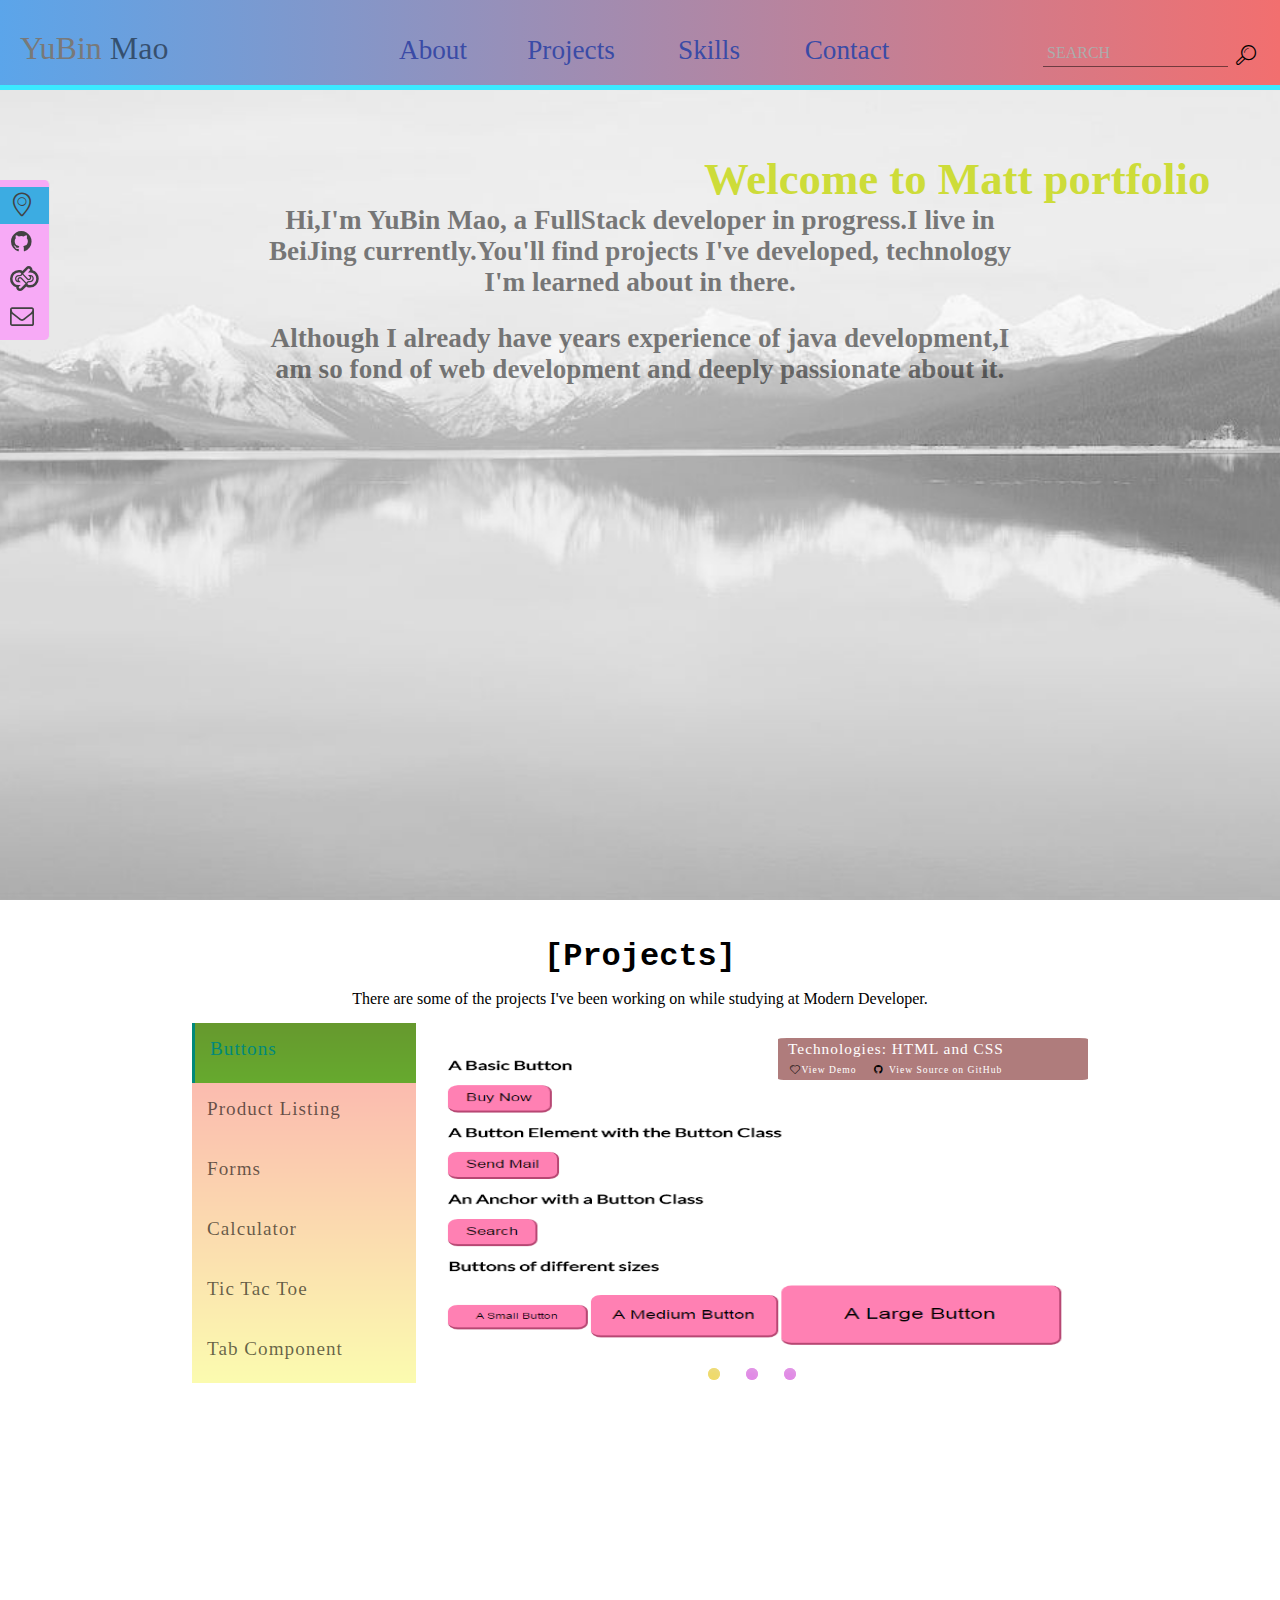
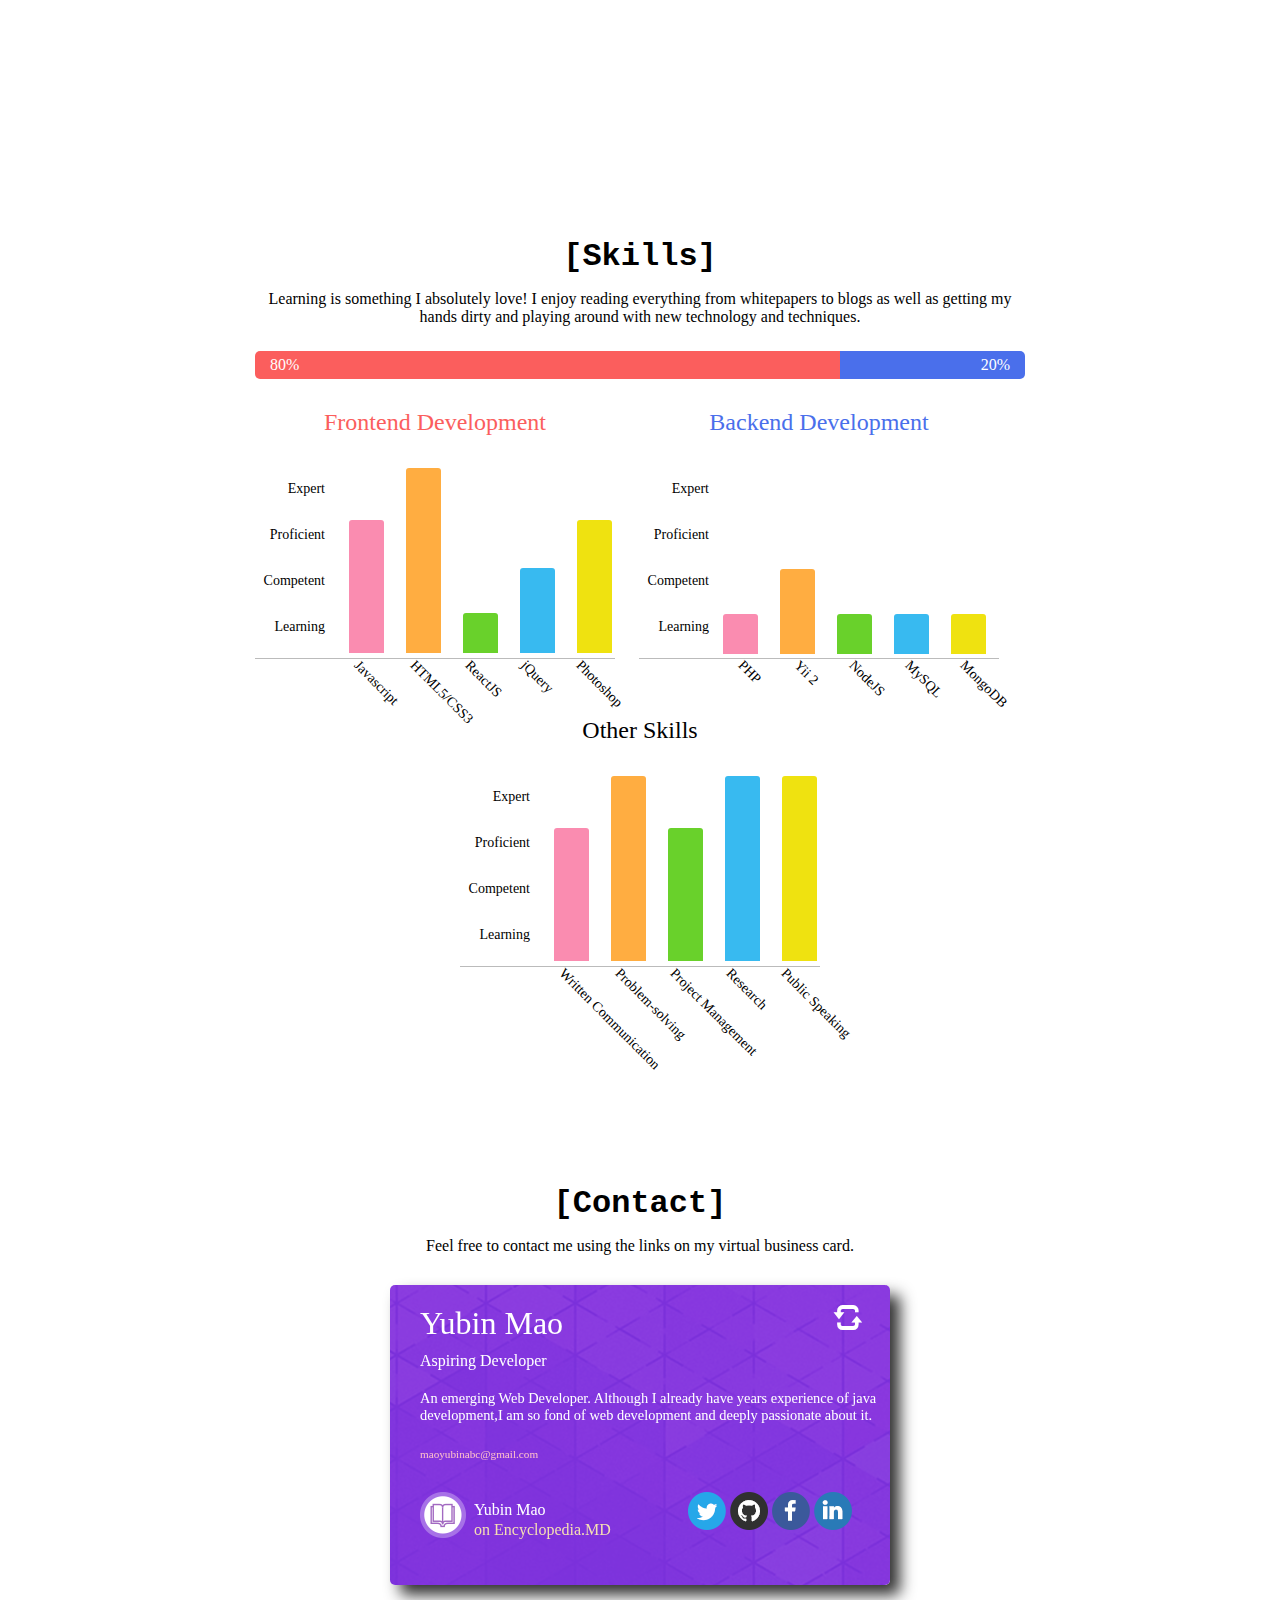
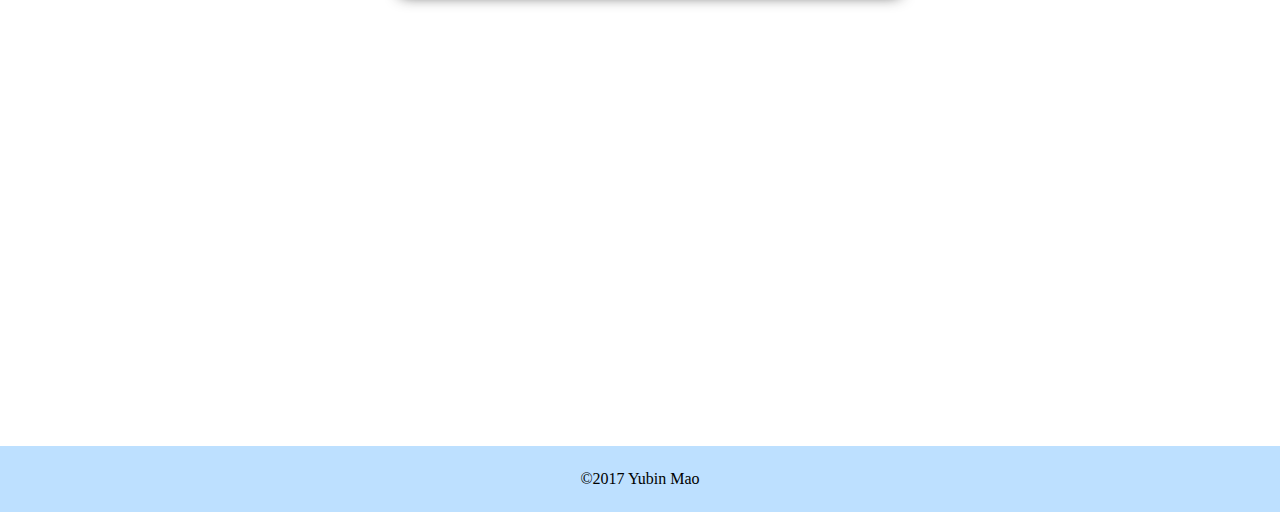
<file: index.html>
<!DOCTYPE html>
<html lang="en">
<head>
    <meta charset="UTF-8">
    <title>Portfolio Yubin Mao</title>
    <meta name="viewport" content="width=device-width, initial-scale=1">
    <link rel="stylesheet" href="css/fontello.css">
    <link rel="stylesheet" href="stylesheets/main.css">
    <script src="https://code.jquery.com/jquery-3.1.1.min.js""></script>
    <script type="text/javascript" src="js/script.js"></script>
	<script type="text/javascript" src="js/portfolio.js"></script>
    <link rel="shortcut icon" href="icons/summer.ico">
</head>
<body  style='overflow:-Scroll;overflow-x:hidden'>
<nav class="main-menu">
<span class="name">YuBin <strong>Mao</strong></span>
<ul class="menu-items">
	<li class="menu-item"><a href="#port--about-sec">About</a></li>
	<li class="menu-item"><a href="#port--project-sec">Projects</a></li>
	<li class="menu-item"><a href="#port--skills-sec">Skills</a></li>
	<li class="menu-item"><a href="#port--contact-sec">Contact</a></li>
</ul>
<div class="search">
	<input type="text" id="SearchField" required>
	<label class="search-field" for="SearchField">SEARCH</label>
	<label class="search-icon-label" for="SearchIcon"><i class="icon-search" aria-hidden="true"></i></label>
	<input id="SearchIcon" type="checkbox"/>

	<div class="search-modal">
		<div class="search-modal-content">
			<p class="search-modal-text">Search Temporarily Disabled</p>
			<label for="SearchIcon"><i class="icon-cancel-circle" aria-hidden="true"></i></label>
			<p class="c-modal__paragraph
                          search-modal-content--width
                          search-modal-content--less_than_320">
                  device width &lt; 320px
                </p>
                <p class="c-modal__paragraph
                          search-modal-content--width
                          search-modal-content--320_600">
                  320px &lt; device width &lt; 600px
                </p>
                <p class="c-modal__paragraph
                          search-modal-content--width
                          search-modal-content--600_768">
                  600px &lt; device width &lt; 768px
                </p>
                <p class="c-modal__paragraph
                          search-modal-content--width
                          search-modal-content--768_1024">
                  768px &lt; device width &lt; 1024px
                </p>
                <p class="c-modal__paragraph
                          search-modal-content--width
                          search-modal-content--greater_than_1024">
                  device width &gt; 1024px
                </p>
		</div>
	</div>
</div>
</nav>
<a href="#" class="back-to-top">Back to Top</a>
<section id='port--about-sec' class="main-section">
	<div class="about-title">Welcome to Matt portfolio</div>

	<div class='section-text'>
		<p>Hi,I'm YuBin Mao, a FullStack developer in progress.I live in BeiJing currently.You'll find projects I've developed, technology I'm learned about in there. </p>
		<p>Although I already have years experience of java development,I am so fond of web development and deeply passionate about it. </p>
	</div>
</section>

<section id='port--project-sec' class="main-section">
	<div class='section-title section-title-position-p'>
	 	<p>[Projects]</p>
	</div>
	<div class='section-des'>
	 	<p>There are some of the projects I've been working on while studying at Modern Developer.</p>
	</div>

	<div class="section-content section-content-projects">

		<input type="radio" name="tabs" value="pj1" id="pj-1" checked>
		<input type="radio" name="tabs" value="pj2" id="pj-2" >
		<input type="radio" name="tabs" value="pj3" id="pj-3">
		<input type="radio" name="tabs" value="pj4" id="pj-4">
		<input type="radio" name="tabs" value="pj5" id="pj-5">
		<input type="radio" name="tabs" value="pj6" id="pj-6">

		<div class="projects-nav">
			<label for="pj-1">Buttons</label>
			<label for="pj-2">Product Listing</label>
			<label for="pj-3">Forms</label>
			<label for="pj-4">Calculator</label>
			<label for="pj-5">Tic Tac Toe</label>
			<label for="pj-6">Tab Component</label>
		</div>

		<div class="projects-tabs">
			<div class="projects-tabs-out1">	
				<input type="radio" name="abc1" id="slide1-pj1" checked>
				<input type="radio" name="abc1" id="slide2-pj1">
				<input type="radio" name="abc1" id="slide3-pj1">
			    <div class="carousel-slides-1">
					<img class="carousel-slide-1" src="icons/btn.png" >
					<img class="carousel-slide-2" src="icons/btn_dyn.gif" >
					<div class="carousel-slide-3 carousel-slide-live">Live demo goes here</div>
			    </div>
			    <div class="carousel-nav-dots" id="dots-pj1">
					<label for="slide1-pj1" id="slide1-label-pj1"></label>
					<label for="slide2-pj1" id="slide2-label-pj1"></label>
					<label for="slide3-pj1" id="slide3-label-pj1"></label>
			    </div>

			    <div class="projects-tabs-content-intro">
					<div>Technologies: HTML and CSS</div>
					<a href="https://maoyubin.github.io/components/buttons/index.html" target="_blank">
						<i class="icon-heart" aria-hidden="true"></i>View Demo</a>
					<a href="https://github.com/maoyubin/maoyubin.github.io/tree/master/components/buttons" target="_blank">
						<i class="icon-github-circled" aria-hidden="true"></i>
					 	View Source on GitHub
					</a>
				</div>
			</div>

			<div class="projects-tabs-out2">
				<input type="radio" name="abc2" id="slide1-pj2" checked>
				<input type="radio" name="abc2" id="slide2-pj2">
				<input type="radio" name="abc2" id="slide3-pj2">
			    <div class="carousel-slides-2">
					<img src="icons/pro.png" class="carousel-slide-1">
					<img src="icons/pro_dyn.gif" class="carousel-slide-2">
					<div class="carousel-slide-3 carousel-slide-live">Live demo goes here</div>
			    </div>
			    <div class="carousel-nav-dots" id="dots-pj2">
					<label for="slide1-pj2" id="slide1-label-pj2"></label>
					<label for="slide2-pj2" id="slide2-label-pj2"></label>
					<label for="slide3-pj2" id="slide3-label-pj2"></label>
			    </div>

			    <div class="projects-tabs-content-intro">
					<div>Technologies: Product Listing</div>
					<a href="https://maoyubin.github.io/components/buttons/index.html" target="_blank">
						<i class="icon-heart" aria-hidden="true"></i>View Demo</a>
					<a href="https://github.com/maoyubin/maoyubin.github.io/tree/master/components/buttons" target="_blank">
						<i class="icon-github-circled" aria-hidden="true"></i>
					 	View Source on GitHub
					</a>
				</div>
			</div>

			<div class="projects-tabs-out3">
				<input type="radio" name="abc3" id="slide1-pj3" checked>
				<input type="radio" name="abc3" id="slide2-pj3">
				<input type="radio" name="abc3" id="slide3-pj3">
			    <div class="carousel-slides-3">
					<img src="icons/form.png" class="carousel-slide-1">
					<img src="icons/form_dyn.gif" class="carousel-slide-2">
					<div class="carousel-slide-3 carousel-slide-live">Live demo goes here</div>
			    </div>
			    <div class="carousel-nav-dots" id="dots-pj3">
					<label for="slide1-pj3" id="slide1-label-pj3"></label>
					<label for="slide2-pj3" id="slide2-label-pj3"></label>
					<label for="slide3-pj3" id="slide3-label-pj3"></label>
			    </div>
			    <div class="projects-tabs-content-intro">
					<div>Technologies: Forms</div>
					<a href="https://maoyubin.github.io/components/buttons/index.html" target="_blank">
						<i class="icon-heart" aria-hidden="true"></i>View Demo</a>
					<a href="https://github.com/maoyubin/maoyubin.github.io/tree/master/components/buttons" target="_blank">
						<i class="icon-github-circled" aria-hidden="true"></i>
					 	View Source on GitHub
					</a>
				</div>
			</div>

			<div class="projects-tabs-out4">
				<input type="radio" name="abc4" id="slide1-pj4" checked>
				<input type="radio" name="abc4" id="slide2-pj4">
				<input type="radio" name="abc4" id="slide3-pj4">
			    <div class="carousel-slides-4">
			      <img src="icons/cal.png" class="carousel-slide-1">
			      <img src="icons/cal_dyn.gif" class="carousel-slide-2">
			      <div class="carousel-slide-3 carousel-slide-live">
			        Live demo goes here
			      </div>
			    </div>
			    <div class="carousel-nav-dots" id="dots-pj4">
					<label for="slide1-pj4" id="slide1-label-pj4"></label>
					<label for="slide2-pj4" id="slide2-label-pj4"></label>
					<label for="slide3-pj4" id="slide3-label-pj4"></label>
			    </div>
			    <div class="projects-tabs-content-intro">
					<div>Technologies: Calculator</div>
					<a href="https://maoyubin.github.io/components/buttons/index.html" target="_blank">
						<i class="icon-heart" aria-hidden="true"></i>View Demo</a>
					<a href="https://github.com/maoyubin/maoyubin.github.io/tree/master/components/buttons" target="_blank">
						<i class="icon-github-circled" aria-hidden="true"></i>
					 	View Source on GitHub
					</a>
				</div>
			</div>

			<div class="projects-tabs-out5">
				<input type="radio" name="abc5" id="slide1-pj5" checked>
				<input type="radio" name="abc5" id="slide2-pj5">
				<input type="radio" name="abc5" id="slide3-pj5">
			    <div class="carousel-slides-5">
			      <img src="icons/tictactoe.png" class="carousel-slide-1">
			      <img src="icons/tictactoe_dy.gif" class="carousel-slide-2">
			      <div class="carousel-slide-3 carousel-slide-live">
			        Live demo goes here
			      </div>
			    </div>
			    <div class="carousel-nav-dots" id="dots-pj5">
					<label for="slide1-pj5" id="slide1-label-pj5"></label>
					<label for="slide2-pj5" id="slide2-label-pj5"></label>
					<label for="slide3-pj5" id="slide3-label-pj5"></label>
			    </div>
			    <div class="projects-tabs-content-intro">
					<div>Technologies: Tic Tac Toe</div>
					<a href="https://maoyubin.github.io/components/buttons/index.html" target="_blank">
						<i class="icon-heart" aria-hidden="true"></i>View Demo</a>
					<a href="https://github.com/maoyubin/maoyubin.github.io/tree/master/components/buttons" target="_blank">
						<i class="icon-github-circled" aria-hidden="true"></i>
					 	View Source on GitHub
					</a>
				</div>
			</div>

			<div class="projects-tabs-out6">
				<input type="radio" name="abc6" id="slide1-pj6" checked>
				<input type="radio" name="abc6" id="slide2-pj6">
				<input type="radio" name="abc6" id="slide3-pj6">
			    <div class="carousel-slides-6">
			      <img src="icons/ass.png" class="carousel-slide-1">
			      <img src="icons/ass_dyn.gif" class="carousel-slide-2">
			      <div class="carousel-slide-3 carousel-slide-live">
			        Live demo goes here
			      </div>
			    </div>
			    <div class="carousel-nav-dots" id="dots-pj6">
					<label for="slide1-pj6" id="slide1-label-pj6"></label>
					<label for="slide2-pj6" id="slide2-label-pj6"></label>
					<label for="slide3-pj6" id="slide3-label-pj6"></label>
			    </div>
			    <div class="projects-tabs-content-intro">
					<div>Technologies: Tab Component</div>
					<a href="https://maoyubin.github.io/components/buttons/index.html" target="_blank">
						<i class="icon-heart" aria-hidden="true"></i>View Demo</a>
					<a href="https://github.com/maoyubin/maoyubin.github.io/tree/master/components/buttons" target="_blank">
						<i class="icon-github-circled" aria-hidden="true"></i>
					 	View Source on GitHub
					</a>
				</div>
			</div>
			<!-- End Projects -->
		</div>
	</div>
</section>

<!--SKILLS SECTION-->
<section id='port--skills-sec' class="main-section">
    <div class='section-title section-title-position-s'>
      <p>[Skills]</p>
    </div>
    <div class='section-des'>
      <p>Learning is something I absolutely love! I enjoy reading everything from whitepapers to blogs as well as getting my hands dirty and playing around with new technology and techniques. </p>
    </div>
    
    <div class="skills-wrapper">

		<div class="skill-meters">
			<div class="fe-meter">80%</div>
			<div class="be-meter">20%</div>
		</div>

		<div class="bar-graph_container fe-graph display-inline">
			<h3 class="graph-title">Frontend Development</h3>
			<div class="bar-graph_levels">
			  <span class="bar-graph_level">Expert</span>
			  <span class="bar-graph_level">Proficient</span>
			  <span class="bar-graph_level">Competent</span>
			  <span class="bar-graph_level">Learning</span>
			</div>
			<div class="bar-graph_bars">
				<div class="bar-graph_bar level-3 pink">
					<div class="tooltip">Using it for 3 years now.</div>
				</div>
				<div class="bar-graph_bar level-4 orange">
					<div class="tooltip">3 years and counting!</div>
				</div>
				<div class="bar-graph_bar level-1 green">
					<div class="tooltip">Just a few months.</div>
				</div>
				<div class="bar-graph_bar level-2 blue">
					<div class="tooltip">Using it for 3 years now.</div>
				</div>
				<div class="bar-graph_bar level-3 yellow">
					<div class="tooltip">1 years and counting!</div>
				</div>
			</div>
			<div class="bar-graph_items">
		      <span class="bar-graph_item">Javascript</span>
		      <span class="bar-graph_item">HTML5/CSS3</span>
		      <span class="bar-graph_item">ReactJS</span>
		      <span class="bar-graph_item">jQuery</span>
		      <span class="bar-graph_item">Photoshop</span>
		    </div>
		</div>
		
		<div class="bar-graph_container be-graph display-inline">
			<h3 class="graph-title">Backend Development</h3>
			<div class="bar-graph_levels">
				<span class="bar-graph_level">Expert</span>
				<span class="bar-graph_level">Proficient</span>
				<span class="bar-graph_level">Competent</span>
				<span class="bar-graph_level">Learning</span>
			</div>
			<div class="bar-graph_bars-b">
				<div class="bar-graph_bar level-1 pink">
					<div class="tooltip">Just getting started. Here we go!</div>
				</div>
				<div class="bar-graph_bar level-2 orange">
					<div class="tooltip">Just getting started. Here we go!</div>
				</div>
				<div class="bar-graph_bar level-1 green">
					<div class="tooltip">Just getting started. Here we go!</div>
				</div>
				<div class="bar-graph_bar level-1 blue">
					<div class="tooltip">Just getting started. Here we go!</div>
				</div>
				<div class="bar-graph_bar level-1 yellow">
					<div class="tooltip">Just getting started. Here we go!</div>
				</div>
			</div>
			<div class="bar-graph_items">
				<span class="bar-graph_item">PHP</span>
				<span class="bar-graph_item">Yii 2</span>
				<span class="bar-graph_item">NodeJS</span>
				<span class="bar-graph_item">MySQL</span>
				<span class="bar-graph_item">MongoDB</span>
			</div>
		</div>
	      
		<div class="bar-graph_container ot-graph display-block">
			<h3 class="graph-title">Other Skills</h3>
			<div class="bar-graph_levels">
				<span class="bar-graph_level">Expert</span>
				<span class="bar-graph_level">Proficient</span>
				<span class="bar-graph_level">Competent</span>
				<span class="bar-graph_level">Learning</span>
			</div>
			<div class="bar-graph_bars">
				<div class="bar-graph_bar level-3 pink">
					<div class="tooltip">L.MD took care of this</div>
				</div>
				<div class="bar-graph_bar level-4 orange">
					<div class="tooltip">Member of MENSA.</div>
				</div>
				<div class="bar-graph_bar level-3 green">
					<div class="tooltip">I get things done.</div>
				</div>
				<div class="bar-graph_bar level-4 blue">
					<div class="tooltip">I'm an academic at heart.</div>
				</div>
				<div class="bar-graph_bar level-4 yellow">
					<div class="tooltip">I do well in front of an audience.</div>
				</div>
			</div>
			<div class="bar-graph_items">
				<span class="bar-graph_item">Written Communication</span>
				<span class="bar-graph_item">Problem-solving</span>
				<span class="bar-graph_item">Project Management</span>
				<span class="bar-graph_item">Research</span>
				<span class="bar-graph_item">Public Speaking</span>
			</div>
		</div>
	</div>
</section>

<section id='port--contact-sec' class="main-section">
	<div class='section-title section-title-position-l'>
	<p>[Contact]</p>
	</div>
<div class='section-des'>
<p>Feel free to contact me using the links on my virtual business card.</p>
</div>
<div class="card-wrapper">
<input type="checkbox" name="cardFlip" id="card-flip">
<div class="card-container">
<label for="card-flip">
	<div class="card">
		<div class="front">
			<span class="icon-loop"></span>
			<div class="front-title">Yubin Mao</div>
			<div class="front-title-des">Aspiring Developer</div>
			<p class="front-title-content">An emerging Web Developer. Although I already have years experience of java development,I am so fond of web development and deeply passionate about it.</p>
			<div class="front-title-content-mail"><a href="mailto:maoyubinabc@gmail.com">maoyubinabc@gmail.com</a></div>
			<div class="inline">
				<img src="icons/enc1.png">
				<div class="user-encyc">
					<span>Yubin Mao</span>
					<a href="https://encyclopedia.moderndeveloper.com/">on Encyclopedia.MD</a>
				</div>

				<ul>
					<li><a href="#"><img src="icons/twitter.png" alt=""/></a></li>
					<li><a href="https://github.com/maoyubin"><img src="icons/github1.png" alt=""/></a></li>
					<li><a href="#"><img src="icons/facebook.png" alt="" /></a></li>
					<li><a href="http://www.linkedin.com/in/yubin-mao-bb108380?trk=nav_responsive_tab_profile_pic"><img src="icons/linkedin.png" alt=""/></a></li>
				</ul>
			</div>
		</div>
		<div class="back">
			<span class="icon-loop"></span>
			<p>Yubin Mao</p>
		</div>
	</div>
</div>
</label>
</div>
</section>


<nav class="side-main-menu">
<ul>
    <li>
        <a href="#port--about-sec">
            <i class="icon-location"></i>
            <span class="nav-text">About</span>
        </a>
    </li>
    <li>
        <a href="#port--project-sec">
            <i class="icon-github-circled"></i>
            <span class="nav-text">Projects</span>
        </a>
    </li>
    <li>
        <a href="#port--skills-sec">
           <i class="icon-loop-outline"></i>
            <span class="nav-text">Skills</span>
        </a>
    </li>
    <li>
        <a href="#port--contact-sec">
           <i class="icon-mail"></i>
            <span class="nav-text">Contract</span>
        </a>
    </li>
</ul>
</nav>
<footer>
	&copy;2017 Yubin Mao
</footer>
</body>
</html>
</file>
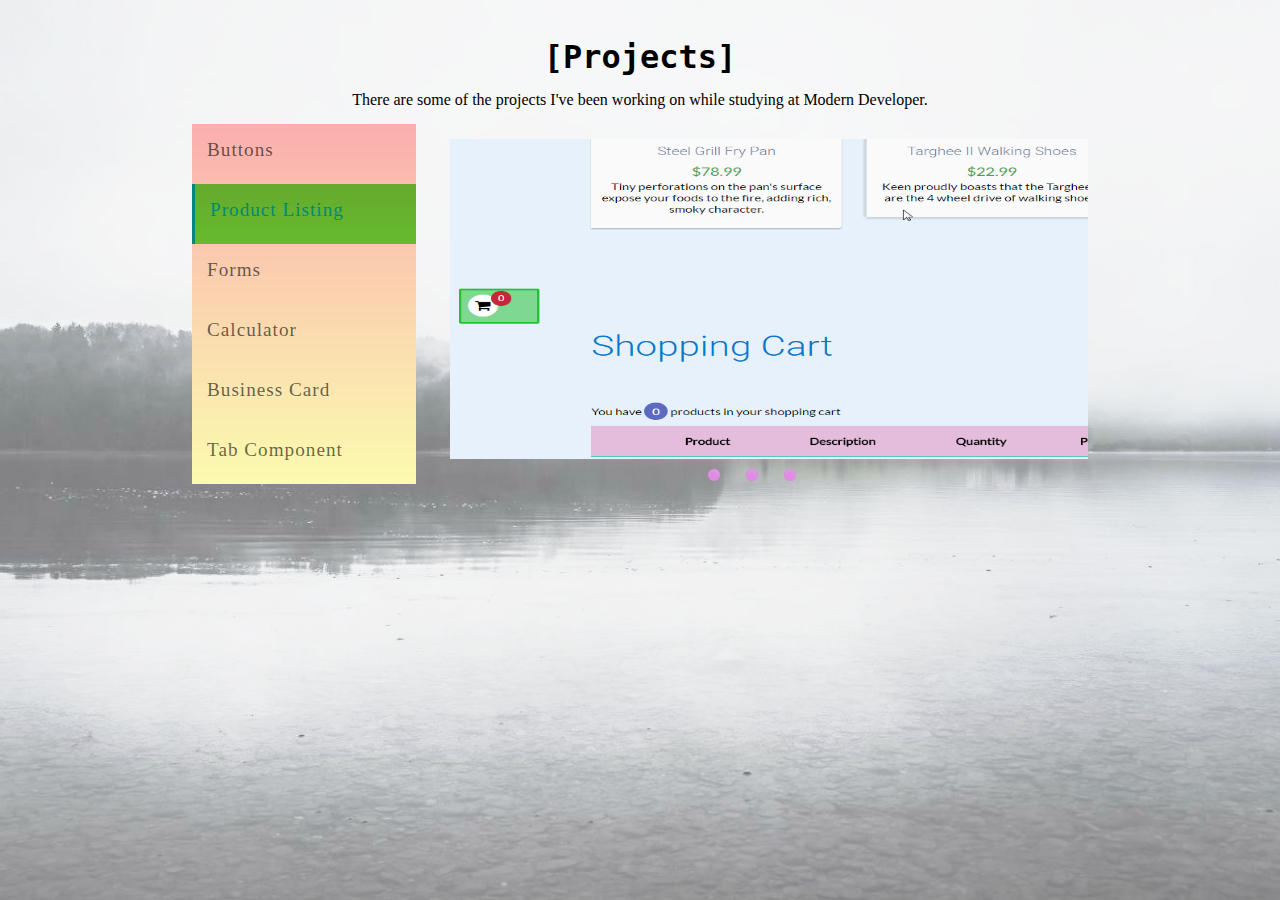
<file: temp.html>
<!DOCTYPE html>
<html lang="en">
<head>
    <meta charset="UTF-8">
    <title>Portfolio Yubin Mao</title>
    <meta name="viewport" content="width=device-width, initial-scale=1">
    <link rel="stylesheet" href="css/fontello.css">
    <link rel="stylesheet" href="stylesheets/main.css">
    <script src="https://code.jquery.com/jquery-3.1.1.min.js""></script>
	<script type="text/javascript" src="js/portfolio.js"></script>
    <link rel="shortcut icon" href="icons/summer.ico">
</head>

<body>

<section id='port--project-sec' class="main-section">
	<div class='section-title section-title-position-p'>
	 	<p>[Projects]</p>
	</div>
	<div class='section-des'>
	 	<p>There are some of the projects I've been working on while studying at Modern Developer.</p>
	</div>

	<div class="section-content section-content-projects">

		<input type="radio" name="tabs" value="pj1" id="pj-1" >
		<input type="radio" name="tabs" value="pj2" id="pj-2" checked>
		<input type="radio" name="tabs" value="pj3" id="pj-3">
		<input type="radio" name="tabs" value="pj4" id="pj-4">
		<input type="radio" name="tabs" value="pj5" id="pj-5">
		<input type="radio" name="tabs" value="pj6" id="pj-6">

		<div class="projects-nav">
			<label for="pj-1">Buttons</label>
			<label for="pj-2">Product Listing</label>
			<label for="pj-3">Forms</label>
			<label for="pj-4">Calculator</label>
			<label for="pj-5">Business Card</label>
			<label for="pj-6">Tab Component</label>
		</div>

		<div class="projects-tabs">
			<div class="projects-tabs-out1">	
				<input type="radio" name="abc" id="slide1-pj1" checked>
				<input type="radio" name="abc" id="slide2-pj1">
				<input type="radio" name="abc" id="slide3-pj1">
			    <div class="carousel-slides-1">
					<img class="carousel-slide-1" src="icons/btn.png" >
					<img class="carousel-slide-2" src="icons/btn_dyn.gif" >
					<div class="carousel-slide-3 carousel-slide-live">Live demo goes here</div>
			    </div>
			    <div class="carousel-nav-dots" id="dots-pj1">
					<label for="slide1-pj1" id="slide1-label-pj1"></label>
					<label for="slide2-pj1" id="slide2-label-pj1"></label>
					<label for="slide3-pj1" id="slide3-label-pj1"></label>
			    </div>
			</div>

			<div class="projects-tabs-out2">
				<input type="radio" name="abc" id="slide1-pj2" checked>
				<input type="radio" name="abc" id="slide2-pj2">
				<input type="radio" name="abc" id="slide3-pj2">
			    <div class="carousel-slides-2">
					<img src="icons/pro.png" class="carousel-slide-1">
					<img src="icons/pro_dyn.gif" class="carousel-slide-2">
					<div class="carousel-slide-3 carousel-slide-live">Live demo goes here</div>
			    </div>
			    <div class="carousel-nav-dots" id="dots-pj2">
					<label for="slide1-pj2" id="slide1-label-pj2"></label>
					<label for="slide2-pj2" id="slide2-label-pj2"></label>
					<label for="slide3-pj2" id="slide3-label-pj2"></label>
			    </div>
			</div>

			<div class="projects-tabs-out3">
				<input type="radio" name="abc" id="slide1-pj3" checked>
				<input type="radio" name="abc" id="slide2-pj3">
				<input type="radio" name="abc" id="slide3-pj3">
			    <div class="carousel-slides-3">
					<img src="icons/form.png" class="carousel-slide-1">
					<img src="icons/form_dyn.gif" class="carousel-slide-2">
					<div class="carousel-slide-3 carousel-slide-live">Live demo goes here</div>
			    </div>
			    <div class="carousel-nav-dots">
					<label for="slide1-pj3" id="slide1-label-pj3"></label>
					<label for="slide2-pj3" id="slide2-label-pj3"></label>
					<label for="slide3-pj3" id="slide3-label-pj3"></label>
			    </div>
			</div>

			<div class="projects-tabs-out4">
			    <div class="carousel-slides-4">
			      <img src="icons/cal.png" class="carousel-slide-1">
			      <img src="icons/cal_dyn.gif" class="carousel-slide-2">
			      <div class="carousel-slide-3 carousel-slide-live">
			        Live demo goes here
			      </div>
			    </div>
			</div>

			<div class="projects-tabs-out5">
			    <div class="carousel-slides-5">
			      <img src="icons/buz.png" class="carousel-slide-1">
			      <img src="icons/buz_dyn.gif" class="carousel-slide-2">
			      <div class="carousel-slide-3 carousel-slide-live">
			        Live demo goes here
			      </div>
			    </div>
			</div>

			<div class="projects-tabs-out6">
			    <div class="carousel-slides-6">
			      <img src="icons/ass.png" class="carousel-slide-1">
			      <img src="icons/ass_dyn.gif" class="carousel-slide-2">
			      <div class="carousel-slide-3 carousel-slide-live">
			        Live demo goes here
			      </div>
			    </div>
			</div>
				<!--<div class="projects-tabs-content-intro">
					<h4>Technologies: HTML and CSS</h4>
					<p>Simple and reusable button components.</p>
					<a href="https://maoyubin.github.io/components/buttons/index.html" target="_blank">
						<i class="icon-heart" aria-hidden="true"></i>View Demo</a>
					<a href="https://github.com/maoyubin/maoyubin.github.io/tree/master/components/buttons" target="_blank">
						<i class="icon-github-circled" aria-hidden="true"></i>
					 	View Source on GitHub
					</a>
				</div>-->
			<!-- End Projects -->
		</div>
	</div>
</section>
</body>
</html>
</file>
<file: css/fontello.css>
@font-face {
  font-family: 'fontello';
  src: url('../font/fontello.eot?53491618');
  src: url('../font/fontello.eot?53491618#iefix') format('embedded-opentype'),
       url('../font/fontello.woff2?53491618') format('woff2'),
       url('../font/fontello.woff?53491618') format('woff'),
       url('../font/fontello.ttf?53491618') format('truetype'),
       url('../font/fontello.svg?53491618#fontello') format('svg');
  font-weight: normal;
  font-style: normal;
}
/* Chrome hack: SVG is rendered more smooth in Windozze. 100% magic, uncomment if you need it. */
/* Note, that will break hinting! In other OS-es font will be not as sharp as it could be */
/*
@media screen and (-webkit-min-device-pixel-ratio:0) {
  @font-face {
    font-family: 'fontello';
    src: url('../font/fontello.svg?53491618#fontello') format('svg');
  }
}
*/
 
 [class^="icon-"]:before, [class*=" icon-"]:before {
  font-family: "fontello";
  font-style: normal;
  font-weight: normal;
  speak: none;
 
  display: inline-block;
  text-decoration: inherit;
  width: 1em;
  margin-right: .2em;
  text-align: center;
  /* opacity: .8; */
 
  /* For safety - reset parent styles, that can break glyph codes*/
  font-variant: normal;
  text-transform: none;
 
  /* fix buttons height, for twitter bootstrap */
  line-height: 1em;
 
  /* Animation center compensation - margins should be symmetric */
  /* remove if not needed */
  margin-left: .2em;
 
  /* you can be more comfortable with increased icons size */
  /* font-size: 120%; */
 
  /* Font smoothing. That was taken from TWBS */
  -webkit-font-smoothing: antialiased;
  -moz-osx-font-smoothing: grayscale;
 
  /* Uncomment for 3D effect */
  /* text-shadow: 1px 1px 1px rgba(127, 127, 127, 0.3); */
}
 
.icon-cancel-circle:before { content: '\e800'; } /* '' */
.icon-search:before { content: '\e801'; } /* '' */
.icon-heart:before { content: '\e802'; } /* '' */
.icon-loop:before { content: '\e803'; } /* '' */
.icon-left-circled:before { content: '\e804'; } /* '' */
.icon-right-circled:before { content: '\e805'; } /* '' */
.icon-left-circle:before { content: '\e806'; } /* '' */
.icon-right-circle:before { content: '\e807'; } /* '' */
.icon-loop-outline:before { content: '\e808'; } /* '' */
.icon-left-hand:before { content: '\e809'; } /* '' */
.icon-right-hand:before { content: '\e80a'; } /* '' */
.icon-location:before { content: '\e80b'; } /* '' */
.icon-mail:before { content: '\e80c'; } /* '' */
.icon-right-open:before { content: '\f006'; } /* '' */
.icon-left-open:before { content: '\f007'; } /* '' */
.icon-github-circled-alt2:before { content: '\f056'; } /* '' */
.icon-link-ext:before { content: '\f08e'; } /* '' */
.icon-github-circled:before { content: '\f09b'; } /* '' */
.icon-mail-alt:before { content: '\f0e0'; } /* '' */
.icon-exchange:before { content: '\f0ec'; } /* '' */
.icon-angle-double-down:before { content: '\f103'; } /* '' */
.icon-heartbeat:before { content: '\f21e'; } /* '' */
.icon-twitter:before { content: '\f309'; } /* '' */
.icon-linkedin-circled:before { content: '\f319'; } /* '' */
</file>
<file: stylesheets/main.css>
@import url(https://fonts.googleapis.com/css?family=Tangerine);
@import url("https://fonts.googleapis.com/css?family=Oswald");
.menu-item:after {
  margin-left: auto;
  margin-right: auto; }

.menu-item:after {
  display: block; }

.input__trigger, .search-modal {
  display: none; }

*, *:after, *:before {
  -webkit-box-sizing: border-box;
  -moz-box-sizing: border-box;
  box-sizing: border-box;
  text-rendering: optimizeLegibility;
  -webkit-font-smoothing: antialiased;
  -moz-osx-font-smoothing: grayscale; }

*:focus {
  outline: 0; }

html, body, div, span, applet, object, iframe, h1, h2, h3, h4, h5, h6, p, blockquote, pre, a, abbr, acronym, address, big, cite, code, del, dfn, em, img, ins, kbd, q, s, samp, small, strike, strong, sub, sup, tt, var, b, u, i, center, dl, dt, dd, ol, ul, li, fieldset, form, label, legend, table, caption, tbody, tfoot, thead, tr, th, td, article, aside, canvas, details, embed, figure, figcaption, footer, header, hgroup, menu, nav, output, ruby, section, summary, time, mark, audio, video {
  margin: 0;
  padding: 0;
  border: 0;
  font-size: 100%;
  font: inherit;
  vertical-align: baseline; }

article, aside, details, figcaption, figure, footer, header, hgroup, menu, nav, section {
  display: block; }

html, body {
  height: 100%; }

a {
  text-decoration: none; }

a img {
  border: none; }

blockquote {
  quotes: none; }

blockquote:before, blockquote:after {
  content: '';
  content: none; }

table {
  border-collapse: collapse;
  border-spacing: 0; }

caption, th, td {
  text-align: left;
  font-weight: normal;
  vertical-align: middle; }

@-webkit-keyframes fadeIN {
  0% {
    opacity: 0; }
  100% {
    opacity: 1; } }
@-moz-keyframes fadeIN {
  0% {
    opacity: 0; }
  100% {
    opacity: 1; } }
@-ms-keyframes fadeIN {
  0% {
    opacity: 0; }
  100% {
    opacity: 1; } }
@-o-keyframes fadeIN {
  0% {
    opacity: 0; }
  100% {
    opacity: 1; } }
@keyframes fadeIN {
  0% {
    opacity: 0; }
  100% {
    opacity: 1; } }
@-webkit-keyframes double-flash {
  0% {
    opacity: 1; }
  16.66667% {
    opacity: 0; }
  33.33333% {
    opacity: 1; }
  50% {
    opacity: 0; }
  66.66667% {
    opacity: 1; }
  100% {
    opacity: 1; } }
@-moz-keyframes double-flash {
  0% {
    opacity: 1; }
  16.66667% {
    opacity: 0; }
  33.33333% {
    opacity: 1; }
  50% {
    opacity: 0; }
  66.66667% {
    opacity: 1; }
  100% {
    opacity: 1; } }
@-ms-keyframes double-flash {
  0% {
    opacity: 1; }
  16.66667% {
    opacity: 0; }
  33.33333% {
    opacity: 1; }
  50% {
    opacity: 0; }
  66.66667% {
    opacity: 1; }
  100% {
    opacity: 1; } }
@-o-keyframes double-flash {
  0% {
    opacity: 1; }
  16.66667% {
    opacity: 0; }
  33.33333% {
    opacity: 1; }
  50% {
    opacity: 0; }
  66.66667% {
    opacity: 1; }
  100% {
    opacity: 1; } }
@keyframes double-flash {
  0% {
    opacity: 1; }
  16.66667% {
    opacity: 0; }
  33.33333% {
    opacity: 1; }
  50% {
    opacity: 0; }
  66.66667% {
    opacity: 1; }
  100% {
    opacity: 1; } }
/*
@include keyframes('shaker') {
  2% { @include prefix((transform: translate(0.5px, -1.5px) rotate(-0.5deg)), webkit ms); }
  4% { @include prefix((transform: translate(0.5px, 1.5px) rotate(1.5deg)), webkit ms); }
  6% { @include prefix((transform: translate(1.5px, 1.5px) rotate(1.5deg)), webkit ms); }
  8% { @include prefix((transform: translate(2.5px, 1.5px) rotate(0.5deg)), webkit ms); }
  10% { @include prefix((transform: translate(0.5px, 2.5px) rotate(0.5deg)), webkit ms); }
  12% { @include prefix((transform: translate(1.5px, 1.5px) rotate(0.5deg)), webkit ms); }
  14% { @include prefix((transform: translate(0.5px, 0.5px) rotate(0.5deg)), webkit ms); }
  16% { @include prefix((transform: translate(-1.5px, -0.5px) rotate(1.5deg)), webkit ms); }
  18% { @include prefix((transform: translate(0.5px, 0.5px) rotate(1.5deg)), webkit ms); }
  20% { @include prefix((transform: translate(2.5px, 2.5px) rotate(1.5deg)), webkit ms); }
  22% { @include prefix((transform: translate(0.5px, -1.5px) rotate(1.5deg)), webkit ms); }
  24% { @include prefix((transform: translate(-1.5px, 1.5px) rotate(-0.5deg)), webkit ms); }
  26% { @include prefix((transform: translate(1.5px, 0.5px) rotate(1.5deg)), webkit ms); }
  28% { @include prefix((transform: translate(-0.5px, -0.5px) rotate(-0.5deg)), webkit ms); }
  30% { @include prefix((transform: translate(1.5px, -0.5px) rotate(-0.5deg)), webkit ms); }
  32% { @include prefix((transform: translate(2.5px, -1.5px) rotate(1.5deg)), webkit ms); }
  34% { @include prefix((transform: translate(2.5px, 2.5px) rotate(-0.5deg)), webkit ms); }
  36% { @include prefix((transform: translate(0.5px, -1.5px) rotate(0.5deg)), webkit ms); }
  38% { @include prefix((transform: translate(2.5px, -0.5px) rotate(-0.5deg)), webkit ms); }
  40% { @include prefix((transform: translate(-0.5px, 2.5px) rotate(0.5deg)), webkit ms); }
  42% { @include prefix((transform: translate(-1.5px, 2.5px) rotate(0.5deg)), webkit ms); }
  44% { @include prefix((transform: translate(-1.5px, 1.5px) rotate(0.5deg)), webkit ms); }
  46% { @include prefix((transform: translate(1.5px, -0.5px) rotate(-0.5deg)), webkit ms); }
  48% { @include prefix((transform: translate(2.5px, -0.5px) rotate(0.5deg)), webkit ms); }
  50% { @include prefix((transform: translate(-1.5px, 1.5px) rotate(0.5deg)), webkit ms); }
  52% { @include prefix((transform: translate(-0.5px, 1.5px) rotate(0.5deg)), webkit ms); }
  54% { @include prefix((transform: translate(-1.5px, 1.5px) rotate(0.5deg)), webkit ms); }
  56% { @include prefix((transform: translate(0.5px, 2.5px) rotate(1.5deg)), webkit ms); }
  58% { @include prefix((transform: translate(2.5px, 2.5px) rotate(0.5deg)), webkit ms); }
  60% { @include prefix((transform: translate(2.5px, -1.5px) rotate(1.5deg)), webkit ms); }
  62% { @include prefix((transform: translate(-1.5px, 0.5px) rotate(1.5deg)), webkit ms); }
  64% { @include prefix((transform: translate(-1.5px, 1.5px) rotate(1.5deg)), webkit ms); }
  66% { @include prefix((transform: translate(0.5px, 2.5px) rotate(1.5deg)), webkit ms); }
  68% { @include prefix((transform: translate(2.5px, -1.5px) rotate(1.5deg)), webkit ms); }
  70% { @include prefix((transform: translate(2.5px, 2.5px) rotate(0.5deg)), webkit ms); }
  72% { @include prefix((transform: translate(-0.5px, -1.5px) rotate(1.5deg)), webkit ms); }
  74% { @include prefix((transform: translate(-1.5px, 2.5px) rotate(1.5deg)), webkit ms); }
  76% { @include prefix((transform: translate(-1.5px, 2.5px) rotate(1.5deg)), webkit ms); }
  78% { @include prefix((transform: translate(-1.5px, 2.5px) rotate(0.5deg)), webkit ms); }
  80% { @include prefix((transform: translate(-1.5px, 0.5px) rotate(-0.5deg)), webkit ms); }
  82% { @include prefix((transform: translate(-1.5px, 0.5px) rotate(-0.5deg)), webkit ms); }
  84% { @include prefix((transform: translate(-0.5px, 0.5px) rotate(1.5deg)), webkit ms); }
  86% { @include prefix((transform: translate(2.5px, 1.5px) rotate(0.5deg)), webkit ms); }
  88% { @include prefix((transform: translate(-1.5px, 0.5px) rotate(1.5deg)), webkit ms); }
  90% { @include prefix((transform: translate(-1.5px, -0.5px) rotate(-0.5deg)), webkit ms); }
  92% { @include prefix((transform: translate(-1.5px, -1.5px) rotate(1.5deg)), webkit ms); }
  94% { @include prefix((transform: translate(0.5px, 0.5px) rotate(-0.5deg)), webkit ms); }
  96% { @include prefix((transform: translate(2.5px, -0.5px) rotate(-0.5deg)), webkit ms); }
  98% { @include prefix((transform: translate(-1.5px, -1.5px) rotate(-0.5deg)), webkit ms); }
  0%, 100% { @include prefix((transform: translate(0, 0) rotate(0)), webkit ms); }
}
*/
@-webkit-keyframes load {
  0% {
    stroke-dashoffset: 0; } }
@-moz-keyframes load {
  0% {
    stroke-dashoffset: 0; } }
@-ms-keyframes load {
  0% {
    stroke-dashoffset: 0; } }
@-o-keyframes load {
  0% {
    stroke-dashoffset: 0; } }
@keyframes load {
  0% {
    stroke-dashoffset: 0; } }
@-webkit-keyframes pulse {
  0% {
    -webkit-transform: scale(1.1);
    -ms-transform: scale(1.1);
    transform: scale(1.1); }
  50% {
    -webkit-transform: scale(0.8);
    -ms-transform: scale(0.8);
    transform: scale(0.8); }
  100% {
    -webkit-transform: scale(1.1);
    -ms-transform: scale(1.1);
    transform: scale(1.1); } }
@-moz-keyframes pulse {
  0% {
    -webkit-transform: scale(1.1);
    -ms-transform: scale(1.1);
    transform: scale(1.1); }
  50% {
    -webkit-transform: scale(0.8);
    -ms-transform: scale(0.8);
    transform: scale(0.8); }
  100% {
    -webkit-transform: scale(1.1);
    -ms-transform: scale(1.1);
    transform: scale(1.1); } }
@-ms-keyframes pulse {
  0% {
    -webkit-transform: scale(1.1);
    -ms-transform: scale(1.1);
    transform: scale(1.1); }
  50% {
    -webkit-transform: scale(0.8);
    -ms-transform: scale(0.8);
    transform: scale(0.8); }
  100% {
    -webkit-transform: scale(1.1);
    -ms-transform: scale(1.1);
    transform: scale(1.1); } }
@-o-keyframes pulse {
  0% {
    -webkit-transform: scale(1.1);
    -ms-transform: scale(1.1);
    transform: scale(1.1); }
  50% {
    -webkit-transform: scale(0.8);
    -ms-transform: scale(0.8);
    transform: scale(0.8); }
  100% {
    -webkit-transform: scale(1.1);
    -ms-transform: scale(1.1);
    transform: scale(1.1); } }
@keyframes pulse {
  0% {
    -webkit-transform: scale(1.1);
    -ms-transform: scale(1.1);
    transform: scale(1.1); }
  50% {
    -webkit-transform: scale(0.8);
    -ms-transform: scale(0.8);
    transform: scale(0.8); }
  100% {
    -webkit-transform: scale(1.1);
    -ms-transform: scale(1.1);
    transform: scale(1.1); } }
@-webkit-keyframes open {
  0% {
    -webkit-transform: scale(1, 0);
    -ms-transform: scale(1, 0);
    transform: scale(1, 0); }
  100% {
    -webkit-transform: scale(1, 1);
    -ms-transform: scale(1, 1);
    transform: scale(1, 1); } }
@-moz-keyframes open {
  0% {
    -webkit-transform: scale(1, 0);
    -ms-transform: scale(1, 0);
    transform: scale(1, 0); }
  100% {
    -webkit-transform: scale(1, 1);
    -ms-transform: scale(1, 1);
    transform: scale(1, 1); } }
@-ms-keyframes open {
  0% {
    -webkit-transform: scale(1, 0);
    -ms-transform: scale(1, 0);
    transform: scale(1, 0); }
  100% {
    -webkit-transform: scale(1, 1);
    -ms-transform: scale(1, 1);
    transform: scale(1, 1); } }
@-o-keyframes open {
  0% {
    -webkit-transform: scale(1, 0);
    -ms-transform: scale(1, 0);
    transform: scale(1, 0); }
  100% {
    -webkit-transform: scale(1, 1);
    -ms-transform: scale(1, 1);
    transform: scale(1, 1); } }
@keyframes open {
  0% {
    -webkit-transform: scale(1, 0);
    -ms-transform: scale(1, 0);
    transform: scale(1, 0); }
  100% {
    -webkit-transform: scale(1, 1);
    -ms-transform: scale(1, 1);
    transform: scale(1, 1); } }
@-webkit-keyframes slideLeft {
  0% {
    -webkit-transform: translateX(150%);
    -ms-transform: translateX(150%);
    transform: translateX(150%); }
  100% {
    -webkit-transform: translateX(0%);
    -ms-transform: translateX(0%);
    transform: translateX(0%); } }
@-moz-keyframes slideLeft {
  0% {
    -webkit-transform: translateX(150%);
    -ms-transform: translateX(150%);
    transform: translateX(150%); }
  100% {
    -webkit-transform: translateX(0%);
    -ms-transform: translateX(0%);
    transform: translateX(0%); } }
@-ms-keyframes slideLeft {
  0% {
    -webkit-transform: translateX(150%);
    -ms-transform: translateX(150%);
    transform: translateX(150%); }
  100% {
    -webkit-transform: translateX(0%);
    -ms-transform: translateX(0%);
    transform: translateX(0%); } }
@-o-keyframes slideLeft {
  0% {
    -webkit-transform: translateX(150%);
    -ms-transform: translateX(150%);
    transform: translateX(150%); }
  100% {
    -webkit-transform: translateX(0%);
    -ms-transform: translateX(0%);
    transform: translateX(0%); } }
@keyframes slideLeft {
  0% {
    -webkit-transform: translateX(150%);
    -ms-transform: translateX(150%);
    transform: translateX(150%); }
  100% {
    -webkit-transform: translateX(0%);
    -ms-transform: translateX(0%);
    transform: translateX(0%); } }
@-webkit-keyframes slideRight {
  0% {
    -webkit-transform: translateX(-150%);
    -ms-transform: translateX(-150%);
    transform: translateX(-150%); }
  100% {
    -webkit-transform: translateX(0%);
    -ms-transform: translateX(0%);
    transform: translateX(0%); } }
@-moz-keyframes slideRight {
  0% {
    -webkit-transform: translateX(-150%);
    -ms-transform: translateX(-150%);
    transform: translateX(-150%); }
  100% {
    -webkit-transform: translateX(0%);
    -ms-transform: translateX(0%);
    transform: translateX(0%); } }
@-ms-keyframes slideRight {
  0% {
    -webkit-transform: translateX(-150%);
    -ms-transform: translateX(-150%);
    transform: translateX(-150%); }
  100% {
    -webkit-transform: translateX(0%);
    -ms-transform: translateX(0%);
    transform: translateX(0%); } }
@-o-keyframes slideRight {
  0% {
    -webkit-transform: translateX(-150%);
    -ms-transform: translateX(-150%);
    transform: translateX(-150%); }
  100% {
    -webkit-transform: translateX(0%);
    -ms-transform: translateX(0%);
    transform: translateX(0%); } }
@keyframes slideRight {
  0% {
    -webkit-transform: translateX(-150%);
    -ms-transform: translateX(-150%);
    transform: translateX(-150%); }
  100% {
    -webkit-transform: translateX(0%);
    -ms-transform: translateX(0%);
    transform: translateX(0%); } }
@-webkit-keyframes zoomInDown {
  0% {
    opacity: 0;
    -webkit-transform: scale3d(0.1, 0.1, 0.1) translate3d(0, -1000px, 0);
    transform: scale3d(0.1, 0.1, 0.1) translate3d(0, -1000px, 0);
    -webkit-animation-timing-function: cubic-bezier(0.55, 0.055, 0.675, 0.19);
    animation-timing-function: cubic-bezier(0.55, 0.055, 0.675, 0.19); }
  60% {
    opacity: 1;
    -webkit-transform: scale3d(0.475, 0.475, 0.475) translate3d(0, 60px, 0);
    transform: scale3d(0.475, 0.475, 0.475) translate3d(0, 60px, 0);
    -webkit-animation-timing-function: cubic-bezier(0.175, 0.885, 0.32, 1);
    animation-timing-function: cubic-bezier(0.175, 0.885, 0.32, 1); } }
@-moz-keyframes zoomInDown {
  0% {
    opacity: 0;
    -webkit-transform: scale3d(0.1, 0.1, 0.1) translate3d(0, -1000px, 0);
    transform: scale3d(0.1, 0.1, 0.1) translate3d(0, -1000px, 0);
    -webkit-animation-timing-function: cubic-bezier(0.55, 0.055, 0.675, 0.19);
    animation-timing-function: cubic-bezier(0.55, 0.055, 0.675, 0.19); }
  60% {
    opacity: 1;
    -webkit-transform: scale3d(0.475, 0.475, 0.475) translate3d(0, 60px, 0);
    transform: scale3d(0.475, 0.475, 0.475) translate3d(0, 60px, 0);
    -webkit-animation-timing-function: cubic-bezier(0.175, 0.885, 0.32, 1);
    animation-timing-function: cubic-bezier(0.175, 0.885, 0.32, 1); } }
@-ms-keyframes zoomInDown {
  0% {
    opacity: 0;
    -webkit-transform: scale3d(0.1, 0.1, 0.1) translate3d(0, -1000px, 0);
    transform: scale3d(0.1, 0.1, 0.1) translate3d(0, -1000px, 0);
    -webkit-animation-timing-function: cubic-bezier(0.55, 0.055, 0.675, 0.19);
    animation-timing-function: cubic-bezier(0.55, 0.055, 0.675, 0.19); }
  60% {
    opacity: 1;
    -webkit-transform: scale3d(0.475, 0.475, 0.475) translate3d(0, 60px, 0);
    transform: scale3d(0.475, 0.475, 0.475) translate3d(0, 60px, 0);
    -webkit-animation-timing-function: cubic-bezier(0.175, 0.885, 0.32, 1);
    animation-timing-function: cubic-bezier(0.175, 0.885, 0.32, 1); } }
@-o-keyframes zoomInDown {
  0% {
    opacity: 0;
    -webkit-transform: scale3d(0.1, 0.1, 0.1) translate3d(0, -1000px, 0);
    transform: scale3d(0.1, 0.1, 0.1) translate3d(0, -1000px, 0);
    -webkit-animation-timing-function: cubic-bezier(0.55, 0.055, 0.675, 0.19);
    animation-timing-function: cubic-bezier(0.55, 0.055, 0.675, 0.19); }
  60% {
    opacity: 1;
    -webkit-transform: scale3d(0.475, 0.475, 0.475) translate3d(0, 60px, 0);
    transform: scale3d(0.475, 0.475, 0.475) translate3d(0, 60px, 0);
    -webkit-animation-timing-function: cubic-bezier(0.175, 0.885, 0.32, 1);
    animation-timing-function: cubic-bezier(0.175, 0.885, 0.32, 1); } }
@keyframes zoomInDown {
  0% {
    opacity: 0;
    -webkit-transform: scale3d(0.1, 0.1, 0.1) translate3d(0, -1000px, 0);
    transform: scale3d(0.1, 0.1, 0.1) translate3d(0, -1000px, 0);
    -webkit-animation-timing-function: cubic-bezier(0.55, 0.055, 0.675, 0.19);
    animation-timing-function: cubic-bezier(0.55, 0.055, 0.675, 0.19); }
  60% {
    opacity: 1;
    -webkit-transform: scale3d(0.475, 0.475, 0.475) translate3d(0, 60px, 0);
    transform: scale3d(0.475, 0.475, 0.475) translate3d(0, 60px, 0);
    -webkit-animation-timing-function: cubic-bezier(0.175, 0.885, 0.32, 1);
    animation-timing-function: cubic-bezier(0.175, 0.885, 0.32, 1); } }
@-webkit-keyframes rubberBand {
  30% {
    -webkit-transform: scale3d(1.25, 0.75, 1);
    transform: scale3d(1.25, 0.75, 1); }
  40% {
    -webkit-transform: scale3d(0.75, 1.25, 1);
    transform: scale3d(0.75, 1.25, 1); }
  50% {
    -webkit-transform: scale3d(1.15, 0.85, 1);
    transform: scale3d(1.15, 0.85, 1); }
  65% {
    -webkit-transform: scale3d(0.95, 1.05, 1);
    transform: scale3d(0.95, 1.05, 1); }
  75% {
    -webkit-transform: scale3d(1.05, 0.95, 1);
    transform: scale3d(1.05, 0.95, 1); }
  0%, 100% {
    -webkit-transform: scale3d(1, 1, 1);
    transform: scale3d(1, 1, 1); } }
@-moz-keyframes rubberBand {
  30% {
    -webkit-transform: scale3d(1.25, 0.75, 1);
    transform: scale3d(1.25, 0.75, 1); }
  40% {
    -webkit-transform: scale3d(0.75, 1.25, 1);
    transform: scale3d(0.75, 1.25, 1); }
  50% {
    -webkit-transform: scale3d(1.15, 0.85, 1);
    transform: scale3d(1.15, 0.85, 1); }
  65% {
    -webkit-transform: scale3d(0.95, 1.05, 1);
    transform: scale3d(0.95, 1.05, 1); }
  75% {
    -webkit-transform: scale3d(1.05, 0.95, 1);
    transform: scale3d(1.05, 0.95, 1); }
  0%, 100% {
    -webkit-transform: scale3d(1, 1, 1);
    transform: scale3d(1, 1, 1); } }
@-ms-keyframes rubberBand {
  30% {
    -webkit-transform: scale3d(1.25, 0.75, 1);
    transform: scale3d(1.25, 0.75, 1); }
  40% {
    -webkit-transform: scale3d(0.75, 1.25, 1);
    transform: scale3d(0.75, 1.25, 1); }
  50% {
    -webkit-transform: scale3d(1.15, 0.85, 1);
    transform: scale3d(1.15, 0.85, 1); }
  65% {
    -webkit-transform: scale3d(0.95, 1.05, 1);
    transform: scale3d(0.95, 1.05, 1); }
  75% {
    -webkit-transform: scale3d(1.05, 0.95, 1);
    transform: scale3d(1.05, 0.95, 1); }
  0%, 100% {
    -webkit-transform: scale3d(1, 1, 1);
    transform: scale3d(1, 1, 1); } }
@-o-keyframes rubberBand {
  30% {
    -webkit-transform: scale3d(1.25, 0.75, 1);
    transform: scale3d(1.25, 0.75, 1); }
  40% {
    -webkit-transform: scale3d(0.75, 1.25, 1);
    transform: scale3d(0.75, 1.25, 1); }
  50% {
    -webkit-transform: scale3d(1.15, 0.85, 1);
    transform: scale3d(1.15, 0.85, 1); }
  65% {
    -webkit-transform: scale3d(0.95, 1.05, 1);
    transform: scale3d(0.95, 1.05, 1); }
  75% {
    -webkit-transform: scale3d(1.05, 0.95, 1);
    transform: scale3d(1.05, 0.95, 1); }
  0%, 100% {
    -webkit-transform: scale3d(1, 1, 1);
    transform: scale3d(1, 1, 1); } }
@keyframes rubberBand {
  30% {
    -webkit-transform: scale3d(1.25, 0.75, 1);
    transform: scale3d(1.25, 0.75, 1); }
  40% {
    -webkit-transform: scale3d(0.75, 1.25, 1);
    transform: scale3d(0.75, 1.25, 1); }
  50% {
    -webkit-transform: scale3d(1.15, 0.85, 1);
    transform: scale3d(1.15, 0.85, 1); }
  65% {
    -webkit-transform: scale3d(0.95, 1.05, 1);
    transform: scale3d(0.95, 1.05, 1); }
  75% {
    -webkit-transform: scale3d(1.05, 0.95, 1);
    transform: scale3d(1.05, 0.95, 1); }
  0%, 100% {
    -webkit-transform: scale3d(1, 1, 1);
    transform: scale3d(1, 1, 1); } }
@-webkit-keyframes rotateIn {
  0% {
    -webkit-transform-origin: center;
    transform-origin: center;
    -webkit-transform: rotate3d(0, 0, 1, -200deg);
    transform: rotate3d(0, 0, 1, -200deg);
    opacity: 0; }
  100% {
    -webkit-transform-origin: center;
    transform-origin: center;
    -webkit-transform: none;
    transform: none;
    opacity: 1; } }
@-moz-keyframes rotateIn {
  0% {
    -webkit-transform-origin: center;
    transform-origin: center;
    -webkit-transform: rotate3d(0, 0, 1, -200deg);
    transform: rotate3d(0, 0, 1, -200deg);
    opacity: 0; }
  100% {
    -webkit-transform-origin: center;
    transform-origin: center;
    -webkit-transform: none;
    transform: none;
    opacity: 1; } }
@-ms-keyframes rotateIn {
  0% {
    -webkit-transform-origin: center;
    transform-origin: center;
    -webkit-transform: rotate3d(0, 0, 1, -200deg);
    transform: rotate3d(0, 0, 1, -200deg);
    opacity: 0; }
  100% {
    -webkit-transform-origin: center;
    transform-origin: center;
    -webkit-transform: none;
    transform: none;
    opacity: 1; } }
@-o-keyframes rotateIn {
  0% {
    -webkit-transform-origin: center;
    transform-origin: center;
    -webkit-transform: rotate3d(0, 0, 1, -200deg);
    transform: rotate3d(0, 0, 1, -200deg);
    opacity: 0; }
  100% {
    -webkit-transform-origin: center;
    transform-origin: center;
    -webkit-transform: none;
    transform: none;
    opacity: 1; } }
@keyframes rotateIn {
  0% {
    -webkit-transform-origin: center;
    transform-origin: center;
    -webkit-transform: rotate3d(0, 0, 1, -200deg);
    transform: rotate3d(0, 0, 1, -200deg);
    opacity: 0; }
  100% {
    -webkit-transform-origin: center;
    transform-origin: center;
    -webkit-transform: none;
    transform: none;
    opacity: 1; } }
.section-title {
  position: relative;
  text-align: center;
  padding-top: 3%;
  font-size: 2rem;
  font-weight: bold;
  color: black;
  font-family: Monospace, sans-serif; }

.section-text {
  position: relative;
  padding-top: 10%; }

.section-text p {
  width: 60%;
  margin: 25px auto 0;
  font-size: 1.7rem;
  text-align: center; }

.section-des p {
  margin: 15px auto 10px;
  font-size: 1rem;
  text-align: center;
  width: 60%; }

footer {
  padding: 1.5rem;
  background: #bde0ff;
  text-align: center;
  font-size: 1rem; }

#port--about-sec {
  /* Begin ABOUT section */
  background: url("../img/about.jpg") no-repeat center center fixed;
  background-size: cover;
  height: 100vh; }

#port--project-sec {
  /*Begin PROJECT section*/
  background: url("../img/project.jpg") no-repeat fixed;
  background-size: cover;
  height: 100vh; }

#port--skills-sec {
  background: url("../img/skills.jpg") no-repeat fixed;
  background-size: cover; }

#port--contact-sec {
  background: url("../img/contact.jpg") no-repeat fixed;
  background-size: cover;
  text-align: center;
  height: 100vh; }

.main-menu {
  background: -webkit-linear-gradient(left, #5ba5ea, #f26f6f);
  position: fixed;
  top: 0;
  width: 100%;
  height: 90px;
  border-bottom: 5px solid #3be9ff;
  z-index: 1000;
  transition: top .7s ease-in-out; }

.menu-item {
  background: none;
  border: none;
  display: inline-block;
  text-align: center; }

.menu-item a {
  text-decoration: none;
  display: inline-block;
  width: 130px;
  color: #3A4BA6;
  font-size: 1.7rem;
  background-color: transparent;
  padding: 10px 10px 20px 10px;
  margin: 0 0 -1px 0px;
  transition: all 0.2s; }
  @media screen and (max-width: 599px) {
    .menu-item a {
      display: none; } }

.menu-item a:hover {
  font-weight: 400;
  color: #CDDC39;
  transition: all 0.2s; }

.menu-item:hover:after {
  width: 100%;
  opacity: 1; }

.menu-item:after {
  content: '';
  position: relative;
  width: 0;
  height: 5px;
  background: #CDDC39;
  opacity: 0;
  -webkit-transition-duration: 0.5s;
  transition-duration: 0.5s; }

.menu-items {
  position: absolute;
  left: 50%;
  transform: translateX(-50%);
  bottom: -5px;
  font-size: 2rem;
  font-weight: 300; }

.search {
  display: inline-block;
  position: absolute;
  right: 20px;
  bottom: 18px; }

#SearchField {
  background-color: transparent;
  border: none;
  border-bottom: 1px solid rgba(0, 0, 0, 0.5);
  color: #fff;
  width: 185px; }
  @media screen and (max-width: 599px) {
    #SearchField {
      width: 50px; } }

#SearchField:focus {
  outline: none; }

.search-field {
  position: absolute;
  margin-left: -185px;
  font-size: 1rem;
  transition: margin-top 0.2s, font-size 0.2s;
  color: #acacac; }
  @media screen and (max-width: 599px) {
    .search-field {
      margin-left: -55px;
      font-size: 10px; } }

.search-icon-label i {
  font-size: 20px; }
  .search-icon-label i:hover {
    color: #FFEB3B;
    cursor: pointer; }
  @media screen and (max-width: 599px) {
    .search-icon-label i {
      font-size: 15px; } }

#SearchIcon {
  display: none; }

#SearchField:focus + label,
#SearchField:valid + label {
  margin-top: -12px;
  margin-left: -185px;
  font-size: 12px;
  transition: margin-top 0.5s, font-size 0.5s; }
  @media screen and (max-width: 599px) {
    #SearchField:focus + label, #SearchField:valid + label {
      margin-top: -12px;
      margin-left: -80px; } }

.name {
  position: absolute;
  font-family: Fantasy;
  left: 20px;
  bottom: 18px;
  color: #797979;
  font-size: 2rem; }
  .name strong {
    color: rgba(0, 0, 0, 0.5); }
  @media screen and (max-width: 319px) {
    .name {
      left: 50px;
      font-size: 1.5rem; }
      .name strong {
        color: #00618A; } }

.nav-up {
  top: -85px; }

#SearchIcon:checked + .search-modal {
  display: inherit; }
#SearchIcon:checked + .search-modal .search-modal-content {
  /*@include prefix((animation: zoomInDown 1s both), webkit);*/
  -webkit-animation: slide-in-elliptic-top-fwd 0.7s cubic-bezier(0.25, 0.46, 0.45, 0.94) both;
  -moz-animation: slide-in-elliptic-top-fwd 0.7s cubic-bezier(0.25, 0.46, 0.45, 0.94) both;
  animation: slide-in-elliptic-top-fwd 0.7s cubic-bezier(0.25, 0.46, 0.45, 0.94) both; }

.search-modal {
  position: fixed;
  top: 0;
  left: 0;
  width: 100%;
  height: 100%;
  background-color: rgba(0, 0, 0, 0.3);
  transition: all 0.2s; }

.search-modal-content {
  position: relative;
  width: 350px;
  height: 200px;
  background-color: #FF1493;
  border-radius: 10px;
  top: 20%;
  left: 50%; }
  .search-modal-content--width {
    position: relative;
    display: none;
    font-size: 1em;
    color: white;
    top: 50%;
    text-align: center; }
  @media screen and (max-width: 319px) {
    .search-modal-content--less_than_320 {
      display: block; } }
  @media screen and (min-width: 320px) and (max-width: 599px) {
    .search-modal-content--320_600 {
      display: block; } }
  @media (min-width: 600px) and (max-width: 767px) {
    .search-modal-content--600_768 {
      display: block; } }
  @media (min-width: 768px) and (max-width: 1023px) {
    .search-modal-content--768_1024 {
      display: block; } }
  @media screen and (min-width: 1025px) {
    .search-modal-content--greater_than_1024 {
      display: block; } }

.search-modal-content i {
  position: absolute;
  top: 13px;
  right: 20px;
  font-size: 30px;
  cursor: pointer; }

.search-modal-content .search-modal-dw {
  position: absolute;
  bottom: 20px;
  color: blue;
  left: 50%;
  transform: translateX(-50%); }

.search-modal-dw.first {
  display: block; }

.search-modal-text {
  position: relative;
  text-align: center;
  vertical-align: middle;
  color: #FFEB3B;
  top: 25%; }

@keyframes slide-in-elliptic-top-fwd {
  0% {
    transform: translateY(-600px) rotateX(-30deg) scale(0);
    transform-origin: 10% 100%;
    opacity: 0; }
  100% {
    transform: translate(-50%, 0) rotateX(0) scale(1);
    transform-origin: 50% 1400px;
    opacity: 1; } }
nav {
  -webkit-user-select: none;
  -moz-user-select: none;
  -ms-user-select: none;
  -o-user-select: none;
  user-select: none; }

nav ul, nav li {
  outline: 0;
  margin: 0;
  padding: 0; }

.fa-2x {
  font-size: 2em; }

.fa {
  position: relative;
  display: table-cell;
  width: 60px;
  height: 36px;
  text-align: center;
  vertical-align: middle;
  font-size: 20px; }

.side-main-menu:hover {
  width: 180px;
  overflow: visible; }

.side-main-menu {
  position: fixed;
  background: #f7aaf6;
  border-right: 1px solid #e5e5e5;
  border-top-right-radius: 5px;
  border-bottom-right-radius: 5px;
  top: 20%;
  height: 160px;
  left: 0;
  width: 50px;
  overflow: hidden;
  -webkit-transition: width .05s linear;
  transition: width .05s linear;
  z-index: 1000; }
  @media screen and (max-width: 599px) {
    .side-main-menu {
      display: None; } }

.side-main-menu > ul {
  margin: 7px 0; }

.side-main-menu li {
  position: relative;
  display: block;
  width: 180px; }

.side-main-menu li i {
  display: table-cell;
  vertical-align: middle; }

.side-main-menu li > a {
  position: relative;
  display: table;
  border-collapse: collapse;
  border-spacing: 0;
  color: #999;
  font-family: "Times New Roman",Georgia,Serif;
  font-size: 14px;
  text-decoration: none;
  -webkit-transform: translateZ(0) scale(1, 1);
  -webkit-transition: all .1s linear;
  transition: all .1s linear; }

.side-main-menu .nav-icon {
  position: relative;
  display: table-cell;
  width: 60px;
  height: 36px;
  text-align: center;
  vertical-align: middle;
  font-size: 18px; }

.side-main-menu .nav-text {
  position: relative;
  display: table-cell;
  vertical-align: middle;
  width: 190px;
  left: 20px;
  font-size: 20px;
  font-family: "Times New Roman",Georgia,Serif; }

.side-main-menu i {
  position: relative;
  padding: 5px;
  width: 40px;
  font-size: 1.5rem;
  color: #424242; }

.no-touch .scrollable.hover {
  overflow-y: hidden; }

.no-touch .scrollable.hover:hover {
  overflow-y: auto;
  overflow: visible; }

a:hover, a:focus {
  text-decoration: none; }

.side-main-menu li:hover > a, nav.side-main-menu li.active > a, .dropdown-menu > li > a:hover, .dropdown-menu > li > a:focus, .dropdown-menu > .active > a, .dropdown-menu > .active > a:hover, .dropdown-menu > .active > a:focus, .no-touch .dashboard-page nav.dashboard-menu ul li:hover a, .dashboard-page nav.dashboard-menu ul li.active a {
  color: #fff;
  background-color: #5fa2db;
  border-right: thick solid #2A62F6; }

.icon-active {
  background-color: #3cace2; }

/* ======= Back to Top ======== */
@media screen and (min-width: 600px) {
  .back-to-top {
    display: table-cell;
    text-align: center;
    line-height: 30px;
    vertical-align: middle;
    font-size: 20px;
    position: fixed;
    bottom: 2em;
    right: 0px;
    border-radius: 5px;
    text-decoration: none;
    color: #000000;
    background-color: rgba(112, 239, 114, 0.8);
    font-size: 12px;
    height: 30px;
    width: 80px;
    display: none; }

  .back-to-top:hover {
    background-color: rgba(112, 239, 114, 0.5); } }
#port--about-sec {
  font-family: Cursive;
  font-weight: bold;
  color: rgba(0, 0, 0, 0.5); }

.about-title {
  position: relative;
  top: 17%;
  left: 55%;
  font-family: Cursive;
  font-size: 2.8rem;
  color: #CDDC39;
  -webkit-animation: zoomInRight 1s cubic-bezier(0.25, 0.46, 0.45, 0.94) both;
  -moz-animation: zoomInRight 1s cubic-bezier(0.25, 0.46, 0.45, 0.94) both;
  animation: zoomInRight 1s cubic-bezier(0.25, 0.46, 0.45, 0.94) both; }

@keyframes zoomInRight {
  from {
    opacity: 0;
    transform: scale3d(0.1, 0.1, 0.1) translate3d(1000px, 0, 0);
    animation-timing-function: cubic-bezier(0.55, 0.055, 0.675, 0.19); }
  60% {
    opacity: 1;
    transform: scale3d(0.475, 0.475, 0.475) translate3d(-10px, 0, 0);
    animation-timing-function: cubic-bezier(0.175, 0.885, 0.32, 1); } }
.zoomInRight {
  animation-name: zoomInRight; }

.carousel-nav-dots {
  position: absolute;
  top: 340px;
  width: 100%;
  text-align: center;
  clear: both; }

.carousel-nav-dots label {
  cursor: pointer;
  background-color: #e43ded;
  border-radius: 50%;
  display: inline-block;
  margin: 0 10px;
  padding: 6px;
  box-shadow: inset -1px 3px 17px -2px rgba(222, 222, 222, 0.75);
  -webkit-transition: background-color .3s ease-out;
  -moz-transition: background-color .3s ease-out;
  -o-transition: background-color .3s ease-out;
  transition: background-color .3s ease-out; }

.carousel-nav-dots label:hover {
  background: #F7D371;
  border: 2px solid #F7D371; }

.unactive-dots {
  border: 2px solid #c5c5c5;
  background: transparent; }

.active-dots {
  background: #F7D371;
  border: 2px solid #F7D371; }

.section-content {
  font-size: 1.2em;
  letter-spacing: 1px;
  color: rgba(0, 0, 0, 0.8);
  width: 70%;
  padding-top: 5px;
  padding-bottom: 5px;
  margin: 10px auto 0; }

.section-content-projects {
  display: -webkit-box;
  display: -moz-box;
  display: -ms-flexbox;
  display: -webkit-flex;
  display: flex; }

input[type="radio"] {
  display: none; }

.projects-nav {
  width: 25%;
  height: 360px;
  background: -webkit-linear-gradient(top, red, yellow); }

.projects-tabs {
  position: relative;
  width: 75%;
  height: 360px; }

div[class^="projects-tabs-out"] {
  position: absolute;
  top: 0;
  left: 0;
  width: 100%;
  height: 360px;
  overflow: hidden;
  display: none; }

div[class^="carousel-slides-"] {
  position: absolute;
  background-color: #FAFAFA;
  width: 300%;
  margin: 15px 5%;
  height: 320px;
  transition: all .6s linear; }
  div[class^="carousel-slides-"] img {
    float: left;
    width: 33.33%;
    height: 320px; }
  div[class^="carousel-slides-"] .carousel-slide-3 {
    float: left;
    width: 33.33%;
    height: 320px; }

.projects-nav label {
  display: block;
  padding: 15px;
  height: 60px;
  margin: 0;
  color: rgba(0, 0, 0, 0.6);
  cursor: pointer;
  border: none;
  background-color: rgba(250, 250, 250, 0.7);
  -webkit-transition: background-color .3s, color .5s, border-left .1s;
  -moz-transition: background-color .3s, color .5s, border-left .1s;
  -o-transition: background-color .3s, color .5s, border-left .1s;
  transition: background-color .5s, color .5s, border-left .1s; }

.projects-nav label:hover {
  border-left: 3px solid #4AB29B;
  color: #4AB29B; }

.section-content-projects input:nth-of-type(1):checked ~ .projects-nav label:nth-of-type(1),
.section-content-projects input:nth-of-type(2):checked ~ .projects-nav label:nth-of-type(2),
.section-content-projects input:nth-of-type(3):checked ~ .projects-nav label:nth-of-type(3),
.section-content-projects input:nth-of-type(4):checked ~ .projects-nav label:nth-of-type(4),
.section-content-projects input:nth-of-type(5):checked ~ .projects-nav label:nth-of-type(5),
.section-content-projects input:nth-of-type(6):checked ~ .projects-nav label:nth-of-type(6) {
  background-color: rgba(0, 255, 76, 0.6);
  color: #00897B;
  border-left: 3px solid #00897B; }

.section-content-projects input:nth-of-type(1):checked ~ .projects-tabs .projects-tabs-out1,
.section-content-projects input:nth-of-type(2):checked ~ .projects-tabs .projects-tabs-out2,
.section-content-projects input:nth-of-type(3):checked ~ .projects-tabs .projects-tabs-out3,
.section-content-projects input:nth-of-type(4):checked ~ .projects-tabs .projects-tabs-out4,
.section-content-projects input:nth-of-type(5):checked ~ .projects-tabs .projects-tabs-out5,
.section-content-projects input:nth-of-type(6):checked ~ .projects-tabs .projects-tabs-out6 {
  display: block; }

#slide1-pj1:checked ~ .carousel-slides-1 {
  margin-left: 0; }

#slide2-pj1:checked ~ .carousel-slides-1 {
  margin-left: -100%; }

#slide3-pj1:checked ~ .carousel-slides-1 {
  margin-left: -200%; }

#slide1-pj2:checked ~ .carousel-slides-2 {
  margin-left: 0; }

#slide2-pj2:checked ~ .carousel-slides-2 {
  margin-left: -100%; }

#slide3-pj2:checked ~ .carousel-slides-2 {
  margin-left: -200%; }

#slide1-pj3:checked ~ .carousel-slides-3 {
  margin-left: 0; }

#slide2-pj3:checked ~ .carousel-slides-3 {
  margin-left: -100%; }

#slide3-pj3:checked ~ .carousel-slides-3 {
  margin-left: -200%; }

#slide1-pj4:checked ~ .carousel-slides-4 {
  margin-left: 0; }

#slide2-pj4:checked ~ .carousel-slides-4 {
  margin-left: -100%; }

#slide3-pj4:checked ~ .carousel-slides-4 {
  margin-left: -200%; }

#slide1-pj5:checked ~ .carousel-slides-5 {
  margin-left: 0; }

#slide2-pj5:checked ~ .carousel-slides-5 {
  margin-left: -100%; }

#slide3-pj5:checked ~ .carousel-slides-5 {
  margin-left: -200%; }

#slide1-pj6:checked ~ .carousel-slides-6 {
  margin-left: 0; }

#slide2-pj6:checked ~ .carousel-slides-6 {
  margin-left: -100%; }

#slide3-pj6:checked ~ .carousel-slides-6 {
  margin-left: -200%; }

#slide1-pj1:checked ~ #dots-pj1 #slide1-label-pj1,
#slide2-pj1:checked ~ #dots-pj1 #slide2-label-pj1,
#slide3-pj1:checked ~ #dots-pj1 #slide3-label-pj1,
#slide1-pj2:checked ~ #dots-pj2 #slide1-label-pj2,
#slide2-pj2:checked ~ #dots-pj2 #slide2-label-pj2,
#slide3-pj2:checked ~ #dots-pj2 #slide3-label-pj2,
#slide1-pj3:checked ~ #dots-pj3 #slide1-label-pj3,
#slide2-pj3:checked ~ #dots-pj3 #slide2-label-pj3,
#slide3-pj3:checked ~ #dots-pj3 #slide3-label-pj3,
#slide1-pj4:checked ~ #dots-pj4 #slide1-label-pj4,
#slide2-pj4:checked ~ #dots-pj4 #slide2-label-pj4,
#slide3-pj4:checked ~ #dots-pj4 #slide3-label-pj4,
#slide1-pj5:checked ~ #dots-pj5 #slide1-label-pj5,
#slide2-pj5:checked ~ #dots-pj5 #slide2-label-pj5,
#slide3-pj5:checked ~ #dots-pj5 #slide3-label-pj5,
#slide1-pj6:checked ~ #dots-pj6 #slide1-label-pj6,
#slide2-pj6:checked ~ #dots-pj6 #slide2-label-pj6,
#slide3-pj6:checked ~ #dots-pj6 #slide3-label-pj6 {
  background-color: gold; }

.projects-tabs-content-intro {
  position: absolute;
  width: 310px;
  top: 15px;
  right: 0;
  border-radius: 3%;
  color: white;
  background-color: #af7c7c;
  margin-bottom: 20px; }

.projects-tabs-content-intro div {
  padding-left: 10px;
  padding-top: 5px;
  font-size: .8em;
  line-height: .8em; }

.projects-tabs-content-intro a {
  padding-left: 10px;
  display: inline-block;
  color: white;
  font-size: 0.5em;
  padding-bottom: 5px;
  -webkit-transition: color .3s;
  -moz-transition: color .3s;
  -o-transition: color .3s;
  transition: color .3s; }
  .projects-tabs-content-intro a i {
    color: black; }

.projects-tabs-content-intro a:hover {
  color: #4AB29B; }

.left-arrow {
  float: left;
  cursor: pointer;
  -webkit-transition: color .3s;
  -moz-transition: color .3s;
  -o-transition: color .3s;
  transition: color .3s;
  color: rgba(0, 0, 0, 0.5);
  margin-left: 5%;
  vertical-align: middle;
  line-height: 400px; }

.right-arrow {
  float: right;
  cursor: pointer;
  -webkit-transition: color .3s;
  -moz-transition: color .3s;
  -o-transition: color .3s;
  transition: color .3s;
  color: rgba(0, 0, 0, 0.5);
  vertical-align: middle;
  line-height: 400px; }

.left-arrow:hover, .right-arrow:hover {
  color: #4AB29B; }

/* Skill */
.skills-wrapper {
  width: 770px;
  height: 800px;
  position: relative;
  left: 50%;
  transform: translateX(-50%);
  margin-top: 20px; }

.skill-meters {
  position: relative;
  padding-top: 5px; }

.fe-meter {
  width: 76%;
  background-color: #FB5E5D;
  color: #fff;
  padding: 5px 5px 5px 15px;
  float: left;
  text-align: left;
  border-radius: 5px 0px 0 5px; }

.be-meter {
  width: 24%;
  background-color: #4A6FEB;
  color: #fff;
  text-align: right;
  padding: 5px 15px 5px 5px;
  float: right;
  border-radius: 0 5px 5px 0; }

.bar-graph_container {
  width: 360px;
  height: 250px;
  border-bottom: 1px solid #bbb; }

.fe-graph {
  position: relative;
  left: 0;
  top: 30px; }

.be-graph {
  position: relative;
  left: 20px;
  top: 30px; }

.display-inline {
  display: inline-block; }

.display-block {
  display: block;
  margin: auto auto; }

.graph-title {
  position: relative;
  font-weight: 400;
  text-align: center;
  font-size: 1.5em;
  left: 50%;
  transform: translateX(-50%);
  width: 80%; }

.fe-graph > .graph-title {
  color: #FB5E5D; }

.be-graph > .graph-title {
  color: #4A6FEB; }

.bar-graph_levels {
  position: relative;
  display: inline-block;
  width: 70px;
  height: 160px;
  top: -90px;
  text-align: right; }

.bar-graph_level {
  display: block;
  margin-bottom: 30px;
  font-size: 14px; }

.bar-graph_bars {
  display: inline-block;
  position: relative;
  left: 70px;
  top: -18px;
  transform: rotate(-90deg); }

.bar-graph_bars-b {
  display: inline-block;
  position: relative;
  left: 110px;
  top: 33px;
  transform: rotate(-90deg); }

.bar-graph_bar {
  position: relative;
  height: 35px;
  border-radius: 0 3px 3px 0;
  margin-bottom: 22px;
  -webkit-animation: scale-out-ver-bottom 0.5s cubic-bezier(0.55, 0.085, 0.68, 0.53) reverse both;
  -moz-animation: scale-out-ver-bottom 0.5s cubic-bezier(0.55, 0.085, 0.68, 0.53) reverse both;
  animation: scale-out-ver-bottom 0.5s cubic-bezier(0.55, 0.085, 0.68, 0.53) reverse both; }

@keyframes scale-out-ver-bottom {
  0% {
    transform: scaleX(1);
    transform-origin: 0% 100%;
    opacity: 1; }
  100% {
    transform: scaleX(0);
    transform-origin: 0% 100%;
    opacity: 1; } }
.level-1 {
  width: 40px; }

.level-2 {
  width: 85px; }

.level-3 {
  width: 133px; }

.level-4 {
  width: 185px; }

.pink {
  background-color: #FA8CB0; }

.orange {
  background-color: #FFAD41; }

.blue {
  background-color: #38BAF0; }

.green {
  background-color: #69D12B; }

.yellow {
  background-color: #EFE210; }

.bar-graph_items {
  position: relative;
  font-size: 14px;
  left: 220px;
  top: -5px; }

.bar-graph_item {
  display: inline-block;
  transform: rotate(45deg);
  margin-left: -148px;
  width: 200px;
  text-align: left; }

.tooltip {
  position: absolute;
  right: -300px;
  visibility: hidden;
  opacity: 0;
  transform: rotate(90deg);
  text-align: center;
  width: 150px;
  z-index: 100;
  transition: right 0.2s, opacity 0.2s;
  background-color: rgba(0, 0, 0, 0.8);
  color: #fff;
  padding: 10px;
  border-radius: 5px;
  font-weight: 300; }

.tooltip:after {
  border-left: solid transparent 10px;
  border-right: solid transparent 10px;
  border-top: solid rgba(0, 0, 0, 0.8) 10px;
  bottom: -10px;
  content: " ";
  height: 0;
  left: 50%;
  margin-left: -10px;
  position: absolute;
  width: 0; }

.bar-graph_bar:hover > .tooltip {
  opacity: 1;
  right: -130px;
  top: -15px;
  transform: rotate(90deg);
  transition: right 0.2s, opacity 0.2s;
  margin: 0 -2px;
  visibility: visible; }

/*End Skill*/
.card-wrapper {
  position: relative;
  padding-top: 20px;
  padding-bottom: 60px; }

.card-container h1, h5 {
  margin: 0 auto; }

.card-container h1 {
  margin-top: 20px;
  font-size: 2em; }

.card-container h5 {
  font-size: .83em; }

.card-container p {
  font-size: .9em; }

.card-container img {
  float: left; }

.card-container .inline {
  position: relative;
  left: 20px;
  top: 30px;
  width: 90%; }

.card-container .inline > * {
  display: inline-block; }

.card-container ul li {
  display: inline-block; }

.card-container ul {
  list-style-type: none;
  float: right;
  padding: 0;
  margin: 0;
  margin-left: 1px;
  width: auto; }

.card-container {
  width: 500px;
  height: 300px;
  margin: 0 auto;
  position: relative;
  perspective: 800px;
  color: white;
  font-size: 1em;
  font-family: 'Roboto', serif; }

.card {
  width: 100%;
  height: 100%;
  position: absolute;
  -webkit-transform-style: preserve-3d;
  transform-style: preserve-3d;
  transition: transform 1s; }

.front {
  background-image: url("../icons/bg1.png"); }

.back {
  background-image: url("../icons/business-card-me.jpg");
  background-size: cover;
  background-repeat: no-repeat;
  background-position: 50% 50%;
  -webkit-transform: rotateX(180deg);
  transform: rotateX(180deg); }

.back, .front {
  border-radius: 5px;
  box-shadow: 10px 10px 15px #323232;
  width: 100%;
  height: 100%;
  position: absolute;
  padding: 0 10px;
  -webkit-backface-visibility: hidden;
  backface-visibility: hidden; }

.back p {
  position: absolute;
  bottom: 10px;
  left: 20px;
  font-size: 1.5em; }

label[for="card-flip"]:hover > .card {
  -webkit-transform: rotateX(15deg);
  transform: rotateX(15deg); }

#card-flip {
  display: none; }

#card-flip:checked ~ .card-container label[for="card-flip"] > .card {
  -webkit-transform: rotateX(180deg);
  transform: rotateX(180deg); }

.user-encyc {
  float: left;
  vertical-align: middle;
  line-height: 20px;
  margin: 0.5em 0.5em; }
  .user-encyc a {
    color: wheat; }

.user-encyc * {
  display: block;
  text-align: left; }

.icon-loop {
  position: absolute;
  top: 15px;
  right: 20px;
  font-size: 2em;
  padding: 0;
  margin: 0;
  cursor: pointer;
  display: block;
  -webkit-transition: transform 0.5s;
  transition: transform 0.5s; }
  .icon-loop:hover {
    -webkit-animation: shake-vertical 0.8s cubic-bezier(0.455, 0.03, 0.515, 0.955) both;
    -moz-animation: shake-vertical 0.8s cubic-bezier(0.455, 0.03, 0.515, 0.955) both;
    animation: shake-vertical 0.8s cubic-bezier(0.455, 0.03, 0.515, 0.955) both; }

.front-title {
  font-size: 2em;
  text-align: left;
  padding-top: 20px;
  padding-left: 20px; }

.front-title-des {
  font-size: 1em;
  text-align: left;
  padding-top: 10px;
  padding-left: 20px; }

.front-title-content {
  font-size: .7em;
  text-align: left;
  padding-top: 20px;
  padding-left: 20px; }

.front-title-content-mail {
  text-align: left;
  padding-top: 20px;
  padding-left: 20px; }

.front-title-content-mail a {
  color: pink;
  text-decoration: none;
  font-size: .7em; }

@keyframes shake-vertical {
  0%,
  100% {
    transform: translateY(0); }
  10%,
  30%,
  50%,
  70% {
    transform: translateY(-8px); }
  20%,
  40%,
  60% {
    transform: translateY(8px); }
  80% {
    transform: translateY(6.4px); }
  90% {
    transform: translateY(-6.4px); } }

/*# sourceMappingURL=main.css.map */
</file>
